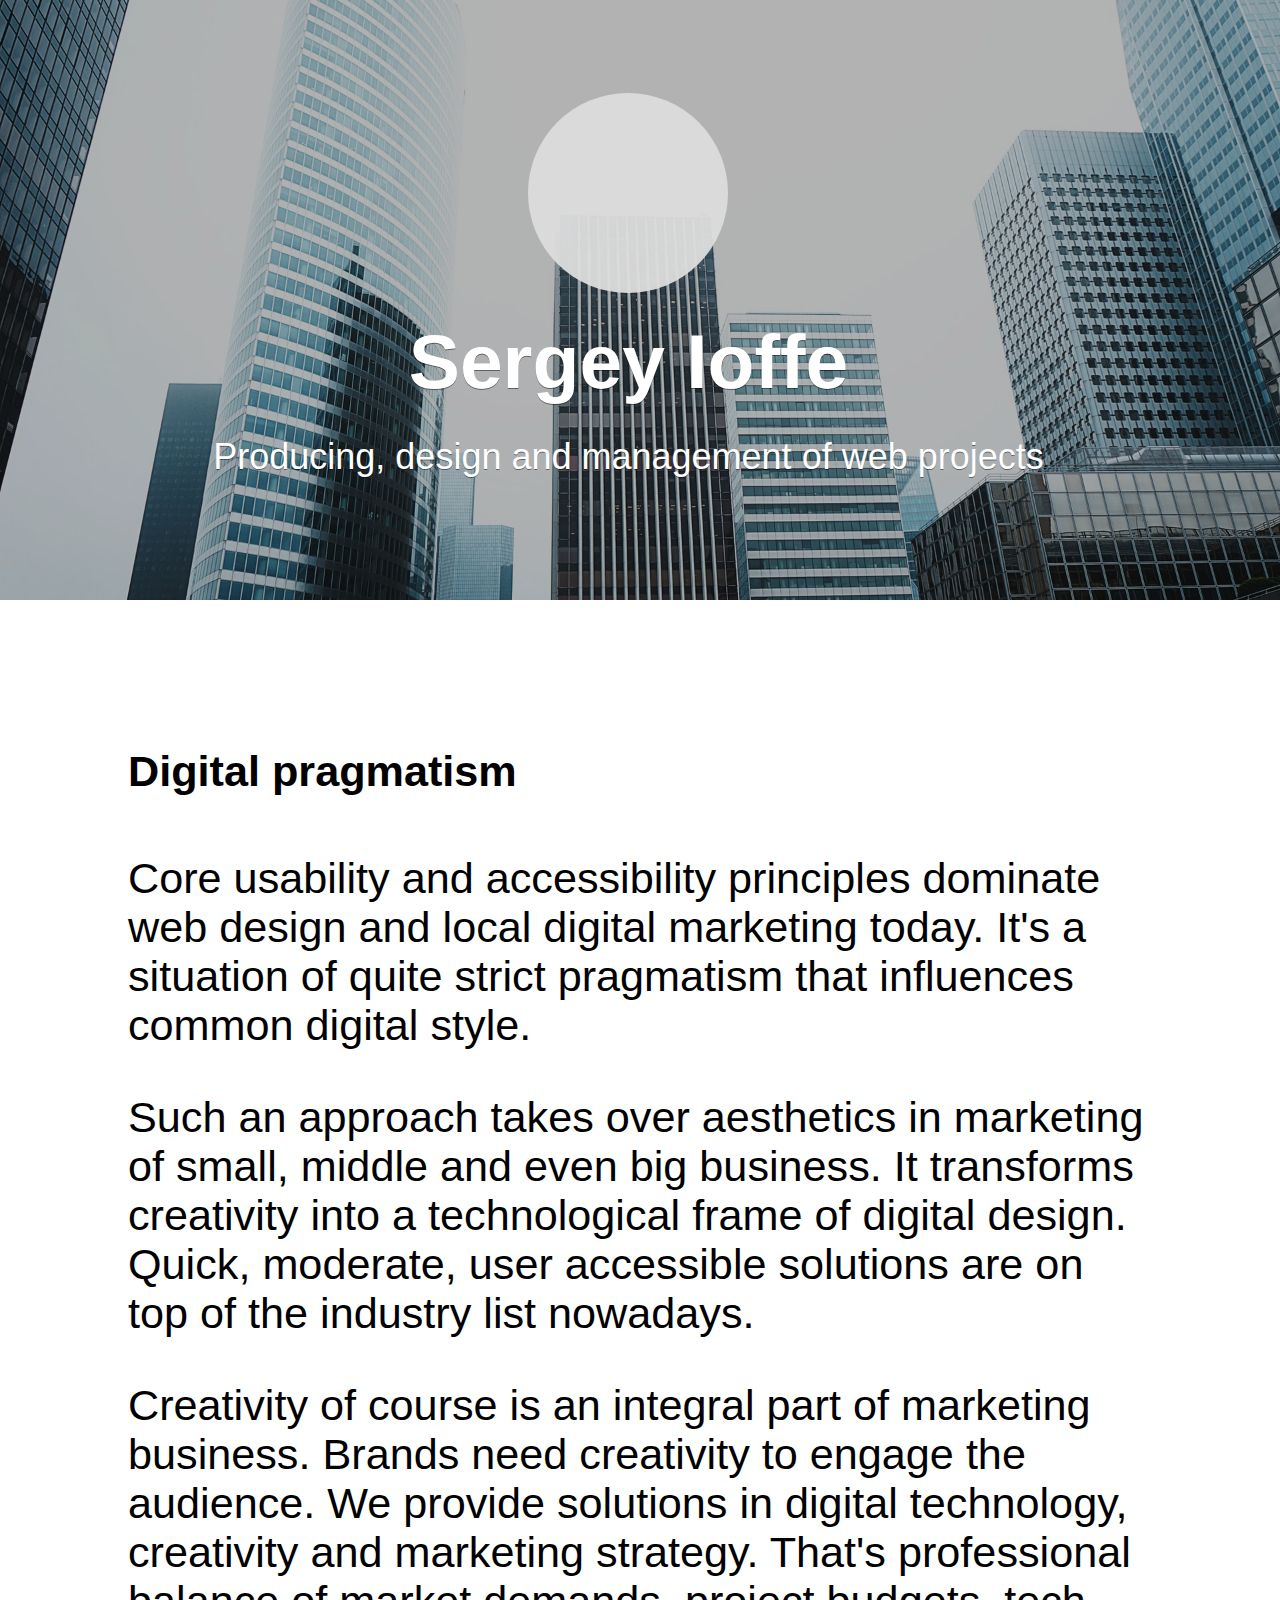
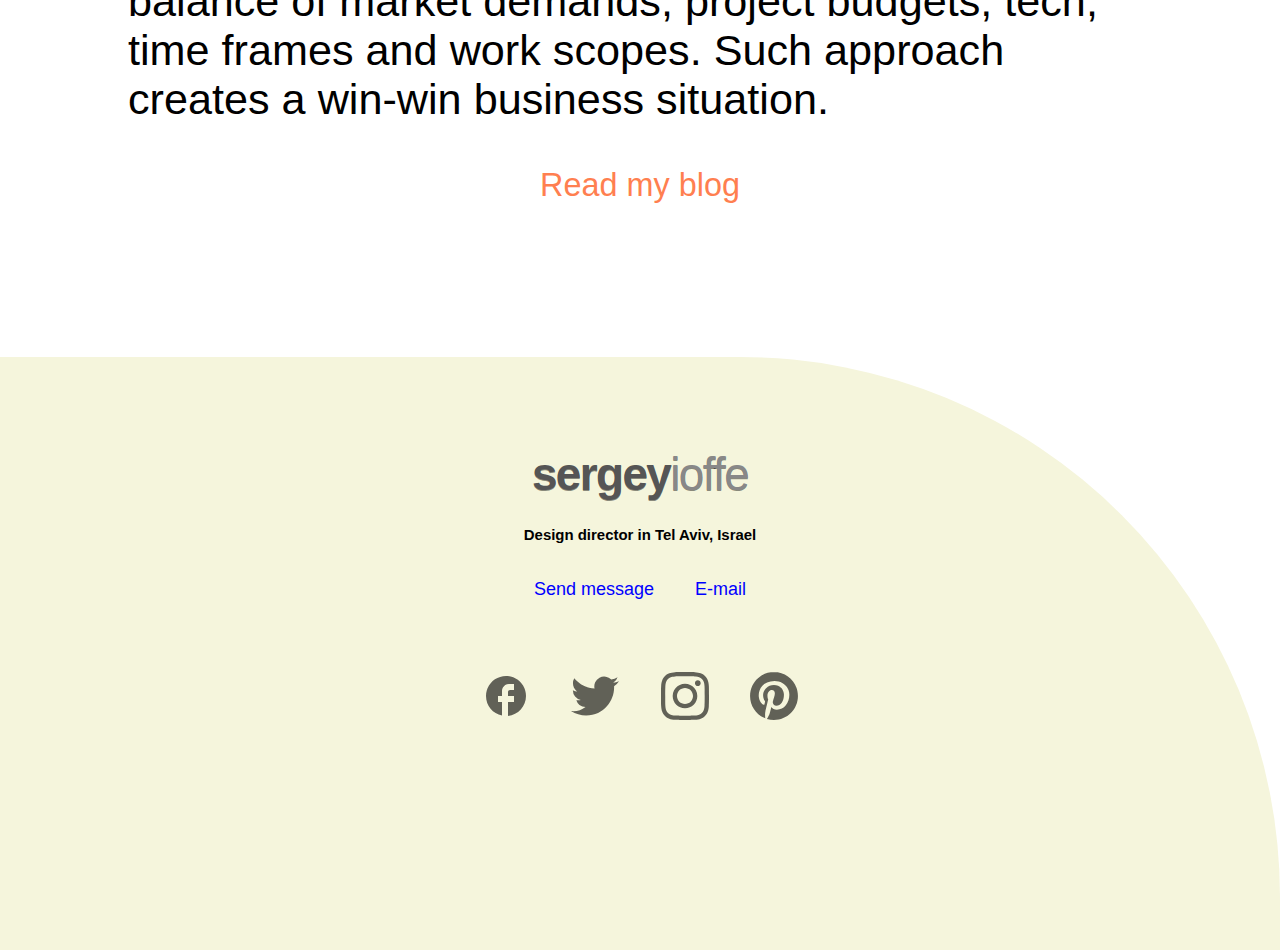
<file: index.html>
<!DOCTYPE html>
<html lang="en">
<head>
	<meta charset="utf-8" />
	<title>Sergey Ioffe | Designer</title>
	<meta name="description" content="Director of web design, user experience, digital products, e-commerce, digital marketing, creativity and design, management, etc. Working, managing, talking, tweeting, blogging on design, business, digital transformation." />
  <meta property="og:type" content="website" />
<meta property="og:title" content="Sergey Ioffe" />
<meta property="og:description" content="Director of web design, user experience, digital products, e-commerce, digital marketing, creativity and design, management, etc. Working, managing, talking, tweeting, blogging on design, business, digital transformation." />
<meta property="og:image" content="" />
<meta property="og:url" content="https://www.sergeyioffe.com" />
<meta property="og:site_name" content="Sergey Ioffe" />
  <meta name="twitter:title" content="Sergey Ioffe" />
  <meta name="twitter:description" content="Director of web design, user experience, digital products, e-commerce, digital marketing, creativity and design, management, etc. Working, managing, talking, tweeting, blogging on design, business, digital transformation." />
  <meta name="twitter:image" content="" />
  <meta name="twitter:site" content="https://www.sergeyioffe.com" />
  <meta name="twitter:creator" content="@sergeyioffe_" />  
	<meta name="viewport" content="width=device-width,minimum-scale=1,initial-scale=1" />
  <meta name="robots" content="index, follow" />
	<link rel="canonical" href="https://www.sergeyioffe.com" />
	<link rel="stylesheet" href="style.css" />
<script type="application/ld+json">
{
  "@context": "https://schema.org/",
  "@type": "Person",
  "name": "Sergey Ioffe",
  "url": "https://www.sergeyioffe.com",
  "email": "mailto:sergeyioffe@gmail.com",
  "image": "https://upload.wikimedia.org/wikipedia/commons/5/5f/Sergey_Ioffe_%28Designer%29.jpg",
  "sameAs": [
    "https://www.facebook.com/sergeyioffe.design",
    "https://twitter.com/sergeyioffe_",
    "https://instagram.com/sergeyioffe_",
    "https://pinterest.com/sergey_ioffe/",
    "https://www.linkedin.com/in/sergeyioffe"
  ],
  "jobTitle": "CEO",
  "worksFor": {
    "@type": "Organization",
    "name": "Studio Sergey Ioffe"
  }  
}
</script>	
</head>
<body>
	<header>
   <div id="id-info">
     <div class="avatar"></div>
		<h1>Sergey Ioffe</h1>
		<h2>Producing, design and management of web projects</h2>
    </div>
    <a class="button v2" href="#quote"><em>Ok</em></a>
	</header>
	<main>
		<h3>About</h3>
	  	<p class="no-display"><span>Sergey Ioffe (Sergey David Ioffe) is a</span> design director <span>from Tel Aviv, Israel.</span></p>
		<h3>What's new</h3>
    <div id="blog">
	  	<article>
        <h4>Digital pragmatism</h4>
			<p>
				Core usability and accessibility principles dominate web design and local digital marketing today. 
				It's a situation of quite strict pragmatism that influences common digital style.
			</p>
			<p>
				Such an approach takes over aesthetics in marketing of small, middle and even big business. 
				It transforms creativity into a technological frame of digital design. Quick, moderate, user accessible solutions 
				are on top of the industry list nowadays.
			</p>
			<p>
				Creativity of course is an integral part of marketing business. Brands need creativity to engage the audience. 
				We provide solutions in digital technology, creativity and marketing strategy. That's professional balance of market demands, 
				project budgets, tech, time frames and work scopes. Such approach creates a win-win business situation.
			</p>
		</article>
      
<p class="centered"><a class="button1" href="https://blog.sergeyioffe.com"> Read my blog</a></p>
      </div>
		<div id="info" class="centered">
      
      <div id="logo1"><h1>Sergey<em> </em><i>Ioffe</i></h1></div>
      <h5>Design director in Tel Aviv, Israel
      </h5>
		<h3>Contact</h3>
		<p id="contact-links"> <a href="https://sergeyioffe.wordpress.com/contact/">Send message</a>
		  <a href="mailto:sergeyioffe@gmail.com">E-mail</a>
		</p>
		<h3>Social networks</h3>
		<ul id="soc-nets">
			<li><a id="facebook" href="https://www.facebook.com/sergeyioffe.design/">
<em>Facebook page</em></a></li>
			<li><a id="twitter" href="https://twitter.com/sergeyioffe_"><em>Twitter</em></a></li>
			<li><a id="instagram" href="https://instagram.com/sergeyioffe_"><em>Instagram</em></a></li>
			<li><a id="pinterest" href="https://pinterest.com/sergey_ioffe/"><em>Pinterest</em></a></li>
		</ul>
      </div>
	</main>	
	<footer>
		<p><small><span>&copy;</span> <script>document.write(new Date().getFullYear())</script> Sergey <i>David</i> Ioffe <span>| Tel Aviv, Israel</span></small></p>
	</footer>
</body>
</html>
</file>
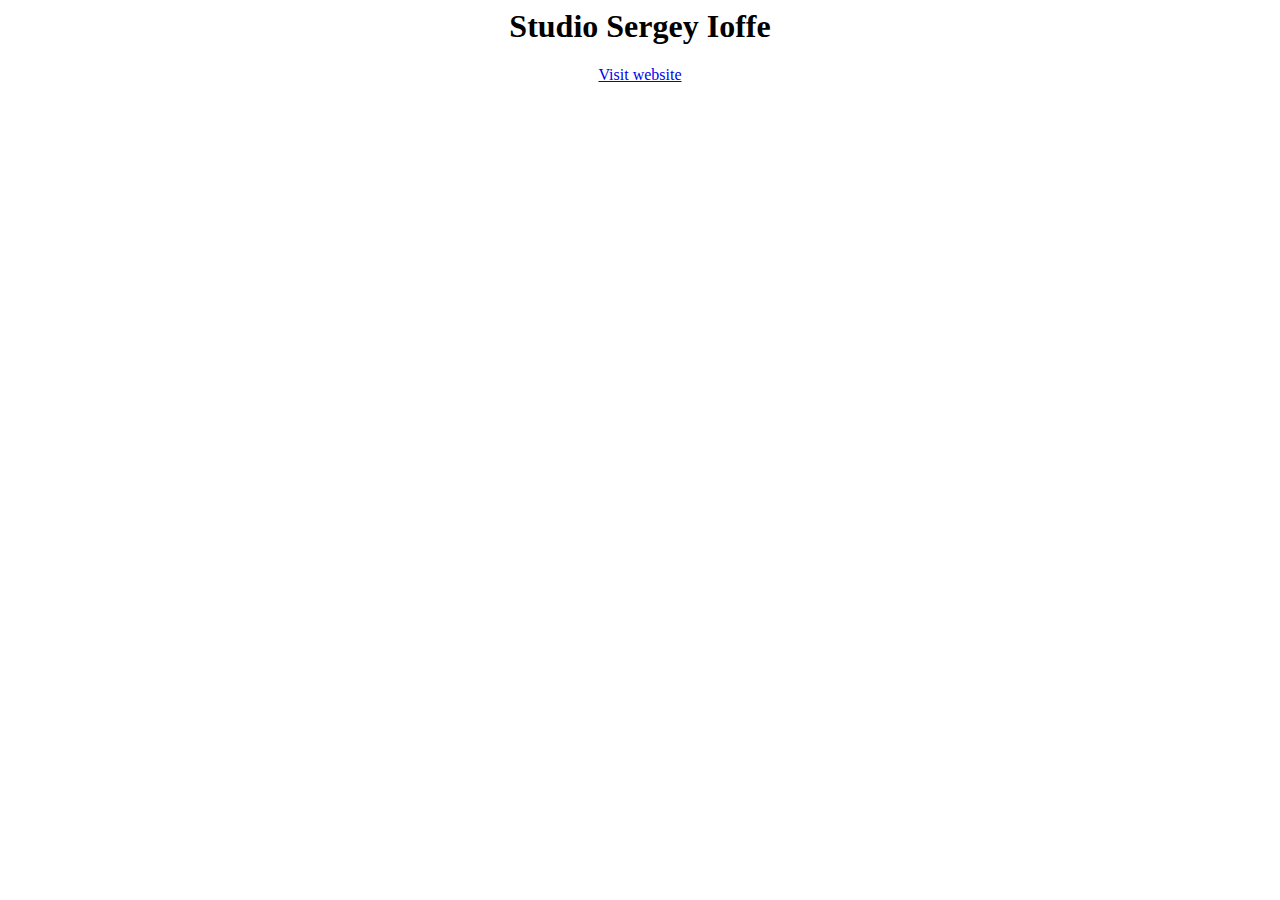
<file: studio/index.html>
<html>
  <head>
    <title>Studio Sergey Ioffe</title>
  </head>
  <body style="text-align:center;">
    <h1>Studio Sergey Ioffe</h1>
    <p><a href="https://sergeyioffe.wixsite.com/studio">Visit website</a></p>
  </body>
</html>
</file>
<file: style.css>
body {
  padding: 0;
  margin: 0;
  font-family: sans-serif;
  font-size: large;
}

a {
  color: blue;
  text-decoration: none;
}
a:hover {
  color: darkblue;
}


.no-display {
  display: none;
}

h3, footer i, footer span {
  display: none;
}

article {
  font-size: 240%;
  line-heigh: 160%;
}  


#blog {
    padding: 10vh 10% 15vh;
    background: white;
  border-bottom-right-radius: 0%;
  border-bottom-left-radius: 0%;
}

#info {
  padding: 10vh 10% 25vh;
  border-top-right-radius: 60vh;
  background: beige;
}


ul {
  padding: 0px;
  margin:  0px;
}  

li {
  padding: 0px;
  margin: 0px 1em;
  list-style: none;
  display: inline-block;
}

header {
  position: relative;
  height: 100vh;
  min-height: 600px;
  text-align: center;  
  color: white;
  height: 100%;
  display: flex;
  align-items: center;
  justify-content: center;
  text-align: center;  
}

header::before {
  content: "";
  position: absolute;
  top: 0; left: 0;
  width: 100%; height: 100%;
    background-color: #f9f9f9;
  background-image: url('https://sergeyioffe.github.io/images/bg1.jpg');
  background-size: cover;
  background-position: center;
  background-repeat: no-repeat;
  filter: brightness(70%);  
}

#id-info {
  z-index: 10;
  font-size: x-large;
}

h1 {
  margin: 0; 
  font-size: 320%;
  text-shadow: 0px 1px rgba(0,0,0,.45);
}
h2 {
  font-weight: normal;
  text-shadow: 0px 1px rgba(0,0,0,.45);
}

.avatar {
  display: block;
  width: 200px;
  height: 200px;
  background: #ddd center no-repeat url('https://upload.wikimedia.org/wikipedia/commons/5/5f/Sergey_Ioffe_%28Designer%29.jpg');
  background-size: cover;
  border-radius: 50%;
  margin: 0 auto 1.5rem;
  opacity: .95;
}


main {
}  

.centered {
  text-align: center;
}


footer {
  display: none
}


.button1 {
  font-size: 180%;
  color: coral;
}

#logo1 h1 {
  font-family: sans-serif;
  color: #555;
  text-transform: lowercase;
  margin: 0px;
  padding: 0px;
  letter-spacing: -.035em;
  font-size: 255%;
}
#logo1 h1 em {
  display: none;
}
#logo1 h1 i {
   color: #888;
  font-style: normal;
  font-weight: normal;
}


#contact-links {
  margin: 2em auto 4em;
}
#contact-links a {
  margin: auto 1em;
}



#soc-nets li a {
  display: block;
  width: 3rem;
  height: 3rem;
  float: left;
  opacity: .6;
  background-position: center;
  background-repeat: no-repeat;
  background-size: contain;
  transition: .5s;
}
#soc-nets li a:hover {
  opacity: .75;
}
#soc-nets li a>em {
  display: none;
}
#facebook {
  background-image: url(https://sergeyioffe.github.io/images/f.svg);
}
#twitter {
  background-image: url(https://sergeyioffe.github.io/images/t.svg);
}
#instagram {
  background-image: url(https://sergeyioffe.github.io/images/i.svg);
}
#pinterest {
  background-image: url(https://sergeyioffe.github.io/images/p.svg);
}
</file>
